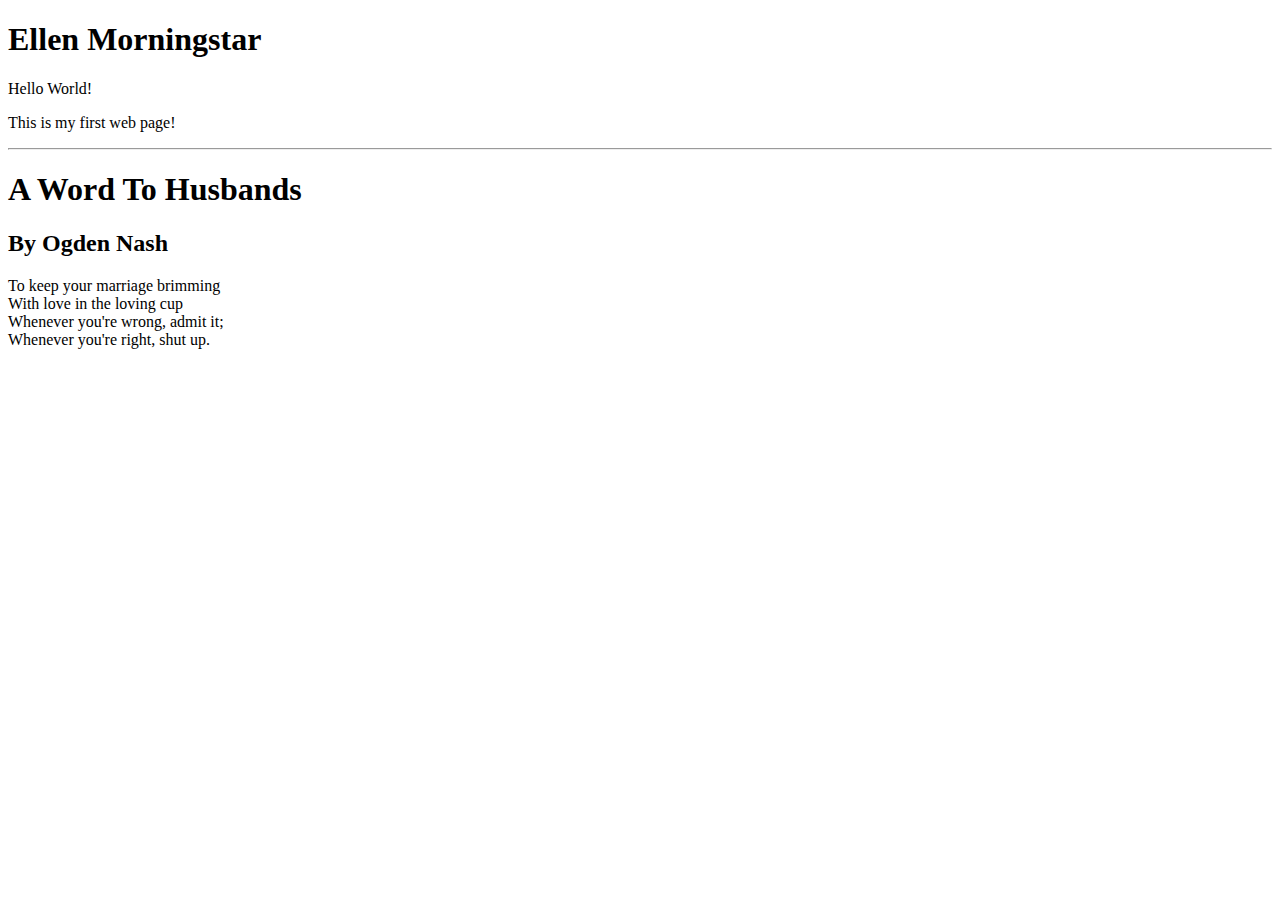
<file: project-1/index.html>
<!DOCTYPE html>
<html>
    <head>
        <meta charset="utf-8">
        <title>My First Web Page!</title>
    </head>
    <body>
      <!-- You will add your content inside this BODY element: -->
      <h1>Ellen Morningstar</h1>
       <p>Hello World!</p>
       <p>This is my first web page!</p>
       <hr />
       <h1>A Word To Husbands</h1>
       <h2>By Ogden Nash</h2>
       <p>To keep your marriage brimming <br />
         With love in the loving cup <br />
         Whenever you're wrong, admit it; <br />
         Whenever you're right, shut up.</p>

     </body>
 </html>
</file>
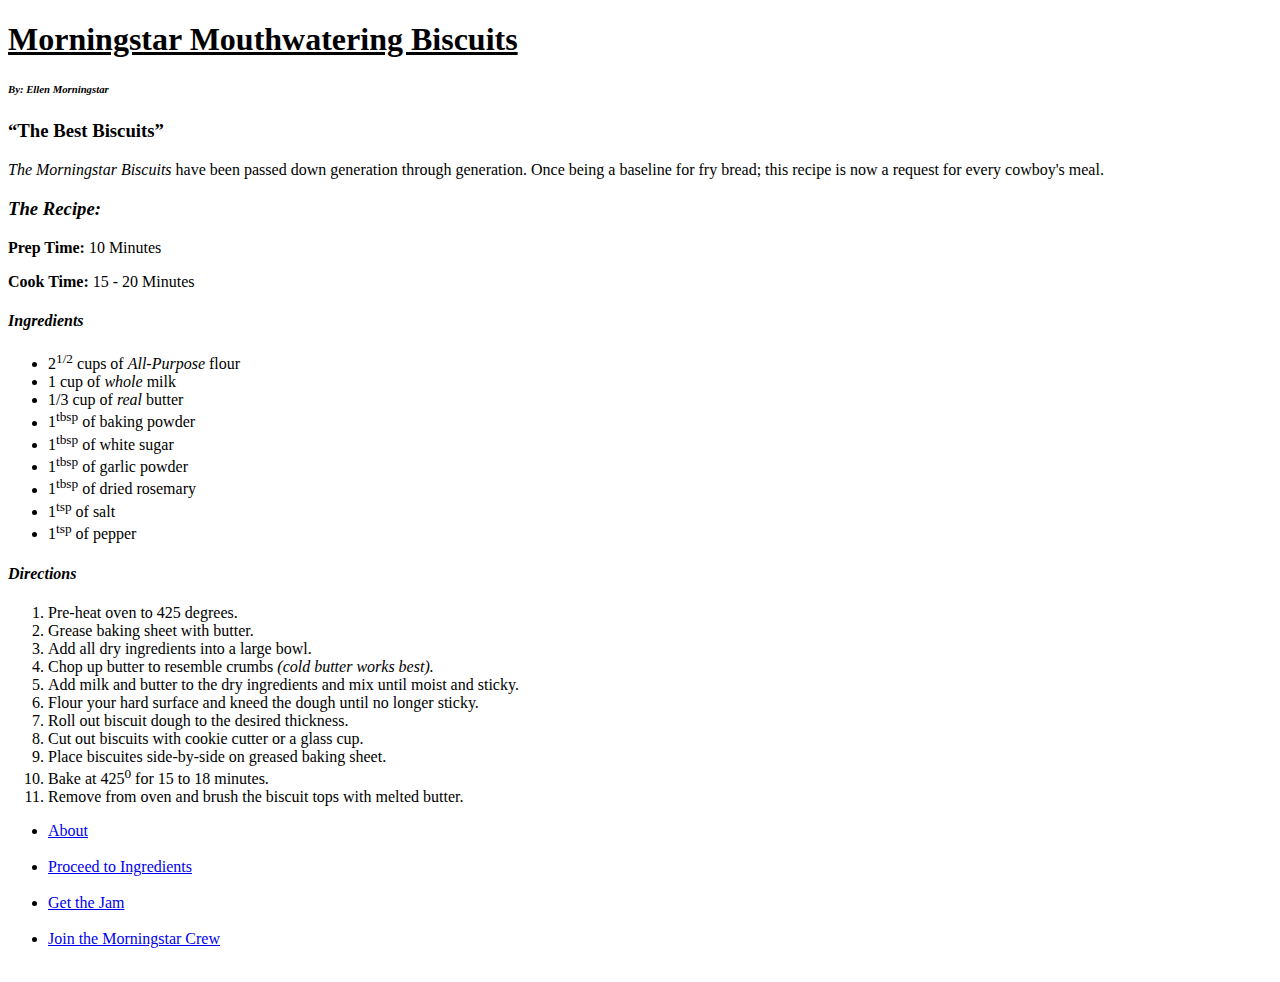
<file: project-2/index.html>
<!DOCTYPE html>
<html>
  <head>
    <title>Morningstar Mouthwatering Biscuits</title>
  </head>

  <!-- Start instructable here -->
  <body>
      <h1><strong><ins>Morningstar Mouthwatering Biscuits</ins></strong></h1>
  <h6><i>By: Ellen Morningstar</i></h6>
  <!-- Try to figure out why you have such huge gap breaks -->
  <p><strong><h3><q>The Best Biscuits</q></H3></strong><i>The Morningstar Biscuits</i> have been passed
        down generation through generation. Once being a
        baseline for fry bread; this recipe is now a request for every cowboy's meal.</p>
  <h3><i>The Recipe:</i></h3>
  <p><strong>Prep Time:</strong> 10 Minutes</p>
  <p><strong>Cook Time:</strong> 15 - 20 Minutes</p>
  <h4><i>Ingredients</i></h4>
    <ul>
      <li> 2<sup>1/2</sup> cups of <i>All-Purpose</i> flour</li>
      <li> 1 cup of <i>whole</i> milk</li>
      <li> 1/3 cup of <i>real</i> butter</li>
      <li> 1<sup>tbsp</sup> of baking powder</li>
      <li> 1<sup>tbsp</sup> of white sugar</li>
      <li> 1<sup>tbsp</sup> of garlic powder</li>
      <li> 1<sup>tbsp</sup> of dried rosemary</li>
      <li> 1<sup>tsp</sup> of salt</li>
      <li> 1<sup>tsp</sup> of pepper</li>
    </ul>
  <h4><i>Directions</i></h4>
      <ol>
        <li> Pre-heat oven to 425 degrees.</li>
        <li> Grease baking sheet with butter.</li>
        <li> Add all dry ingredients into a large bowl.</li>
        <li> Chop up butter to resemble crumbs <i>(cold butter works best).</i></li>
        <li> Add milk and butter to the dry ingredients and mix until moist and sticky.</li>
        <li> Flour your hard surface and kneed the dough until no longer sticky.</li>
        <li> Roll out biscuit dough to the desired thickness.</li>
        <li> Cut out biscuits with cookie cutter or a glass cup.</li>
        <li> Place biscuites side-by-side on greased baking sheet.</li>
        <li> Bake at 425<sup>0</sup> for 15 to 18 minutes. </li>
        <li> Remove from oven and brush the biscuit tops with melted butter.</li>
      </ol>
    </body>
    <ul>
      <li><a href="./pages/about.html">About</a></li></br>
      <li><a href="./pages/instructions.html">Proceed to Ingredients</a></li></br>
      <li><a href="./pages/more-info.html">Get the Jam</a></li></br>
      <li><a href="./pages/form.html">Join the Morningstar Crew</a></li></br>
    </ul>
  </html>
</file>
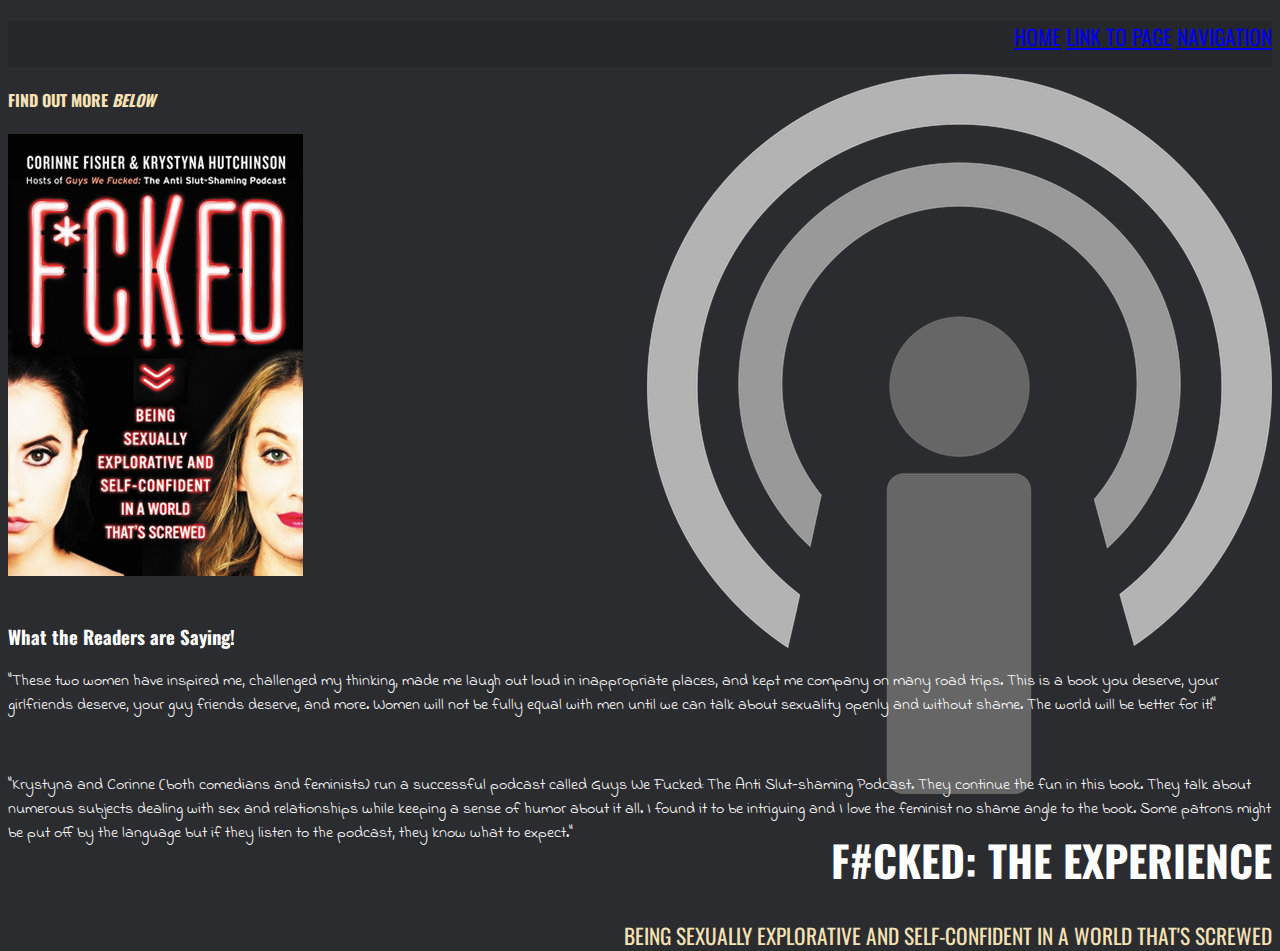
<file: project-3/index.html>
<!DOCTYPE html>
<html lang="en">
 <head>
   <title>F*CKED: The Experience</title>
   <link href="https://fonts.googleapis.com/css?family=Oswald:400,500" rel="stylesheet">
   <link href="https://fonts.googleapis.com/css?family=Indie+Flower" rel="stylesheet">
   <link rel="stylesheet" href="./css/style.css">
   <link rel="stylesheet" href="./css/style-index.css">
 </head>
 <body>
   <header>
     <menu class="menu-container">
        <a href="#" class="menuitem">
          Home</a>
        <a href="#" class="menuitem">
          Link to Page</a>

        <div class="dropdown">
          <a href="#" class="menuitem">
            Navigation</a>

          <div class="dropdown-content">
            <a href="#" class="dropdown-item">
            <a href="./pages/about.html">
              About</a>
              <a href="#" class="dropdown-item">
              <a href="./pages/contact.html">
              Contact</a>
            <a href="#" class="dropdown-item">
            <a href="./pages/sample.html">
              Sample</a>
          </div>
        </div>
      </menu>
      <div class="lower-header">
          <div class="site-logo">
            <img src="./images/podcast-icon.png" alt="Site Icon">
          </div>
          <h1 class="site-name">F#CKED: The Experience</h1>
          <p class="site-slogan color-reviews">BEING SEXUALLY EXPLORATIVE AND SELF-CONFIDENT IN A WORLD THAT'S SCREWED</p>
      </div>
   </header>

    <div class="main-container">
     <!-- Page is divided into two areas: "main" with most of the written content, and "aside" with tidbit-y information. -->
    <aside>
      <h4 class="color-reviews">FIND OUT MORE <i>BELOW</i></h4>
      <img src="./images/bookcover.png" alt="The Book" title="Where the Magic Happens" width="295" height="442" />
    </aside>
     <main>
       <br/>
       <h3 class="text-under">What the Readers are Saying!</h3>

       <p class="second-font">"These two women have inspired me, challenged my thinking, made me laugh out loud in inappropriate places, and kept me company on many road trips. This is a book you deserve, your girlfriends deserve, your guy friends deserve, and more. Women will not be fully equal with men until we can talk about sexuality openly and without shame. The world will be better for it!"</p><br/>

       <p class="second-font">"Krystyna and Corinne (both  comedians and feminists) run a successful podcast called Guys We Fucked: The Anti Slut-shaming Podcast. They continue the fun in this book. They talk about numerous subjects dealing with sex and relationships while keeping a sense of humor about it all. I found it to be intriguing and I love the feminist no shame angle to the book. Some patrons might be put off by the language but if they listen to the podcast, they know what to expect."</p>
       <br/>
      </main>
    </div>
 </body>
</html>
</file>
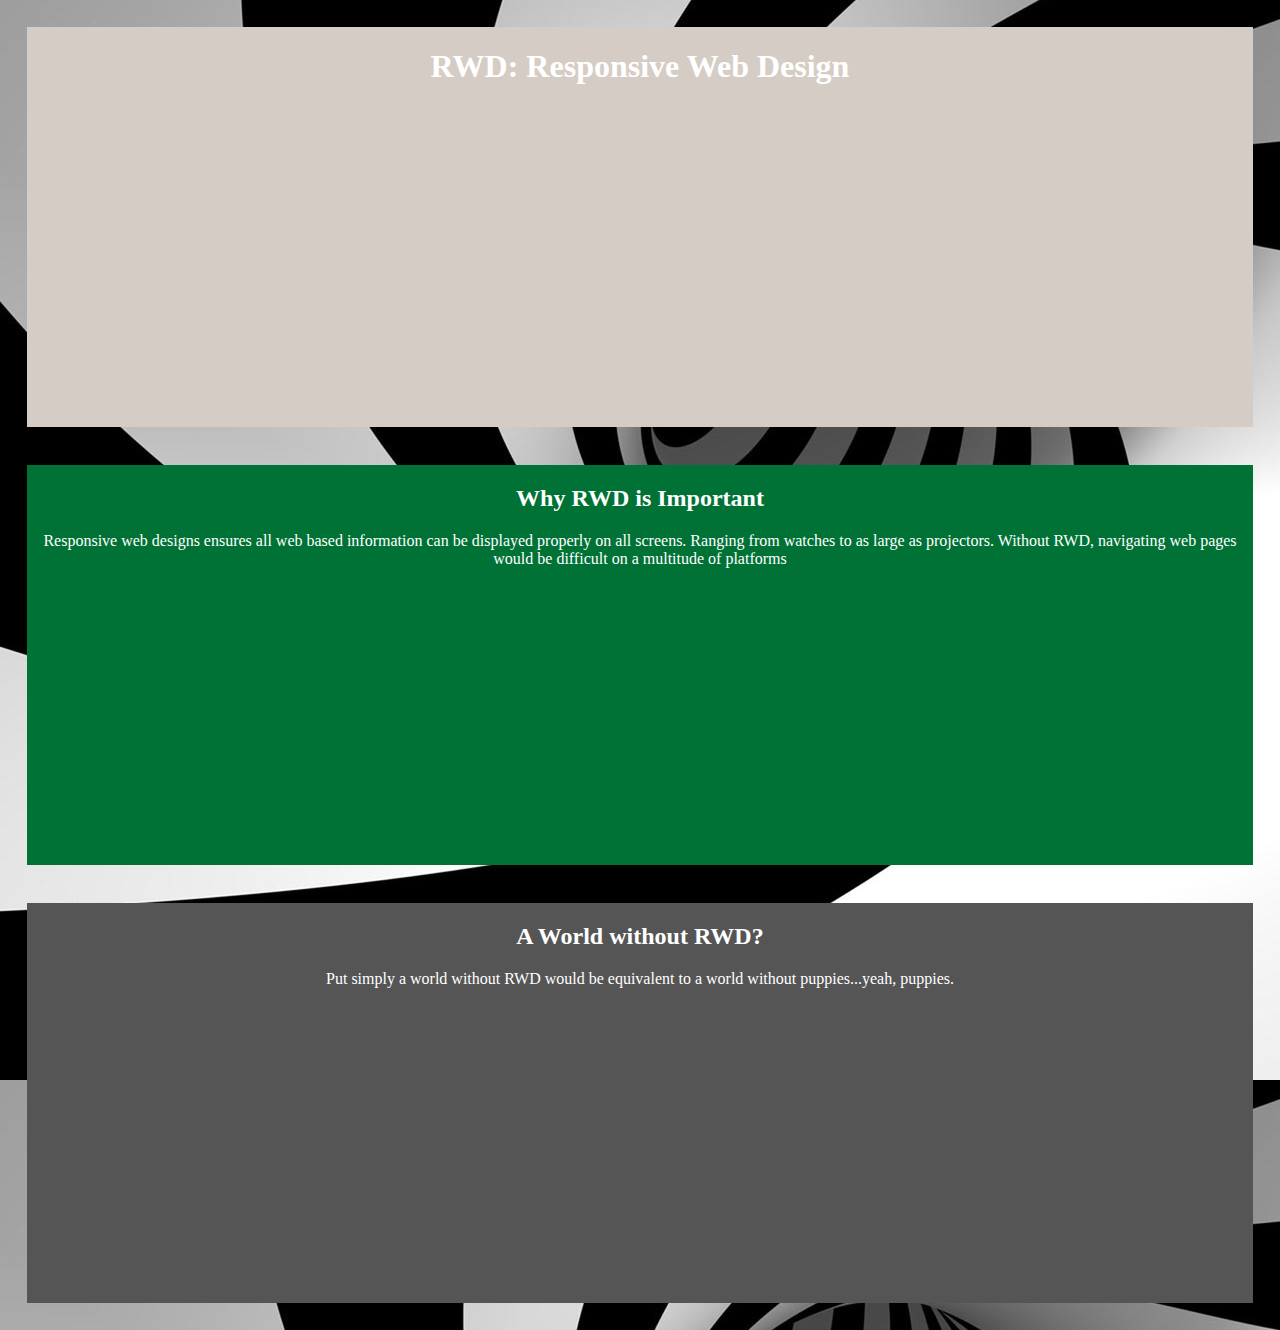
<file: project-4/index.html>
<!DOCTYPE html>
<html lang="en">
 <head>
    <meta charset="utf-8">
    <title>RWD</title>
    <meta name="viewport" content="width=device-width, initial-scale=1.0">
    <link rel="stylesheet" href="./css/style.css">
 </head>
 <body>
      <div class="main-container">
          <div class="box header">
          <h1 class="Impact">RWD: Responsive Web Design</h1></div>
          <div class="box information">
          <h2 class="Impact">Why RWD is Important</h2>
          <p class="Verdana">Responsive web designs ensures all web based information can be displayed properly on all screens. Ranging from watches to as large as projectors. Without RWD, navigating web pages would be difficult on a multitude of platforms</p></div>
          <div class="box additional">
          <h2 class="Impact">A World without RWD?</h2>
          <p class="Verdana">Put simply a world without RWD would be equivalent to a world without puppies...yeah, puppies.</p></div>
      </div>
  </body>
</html>
</file>
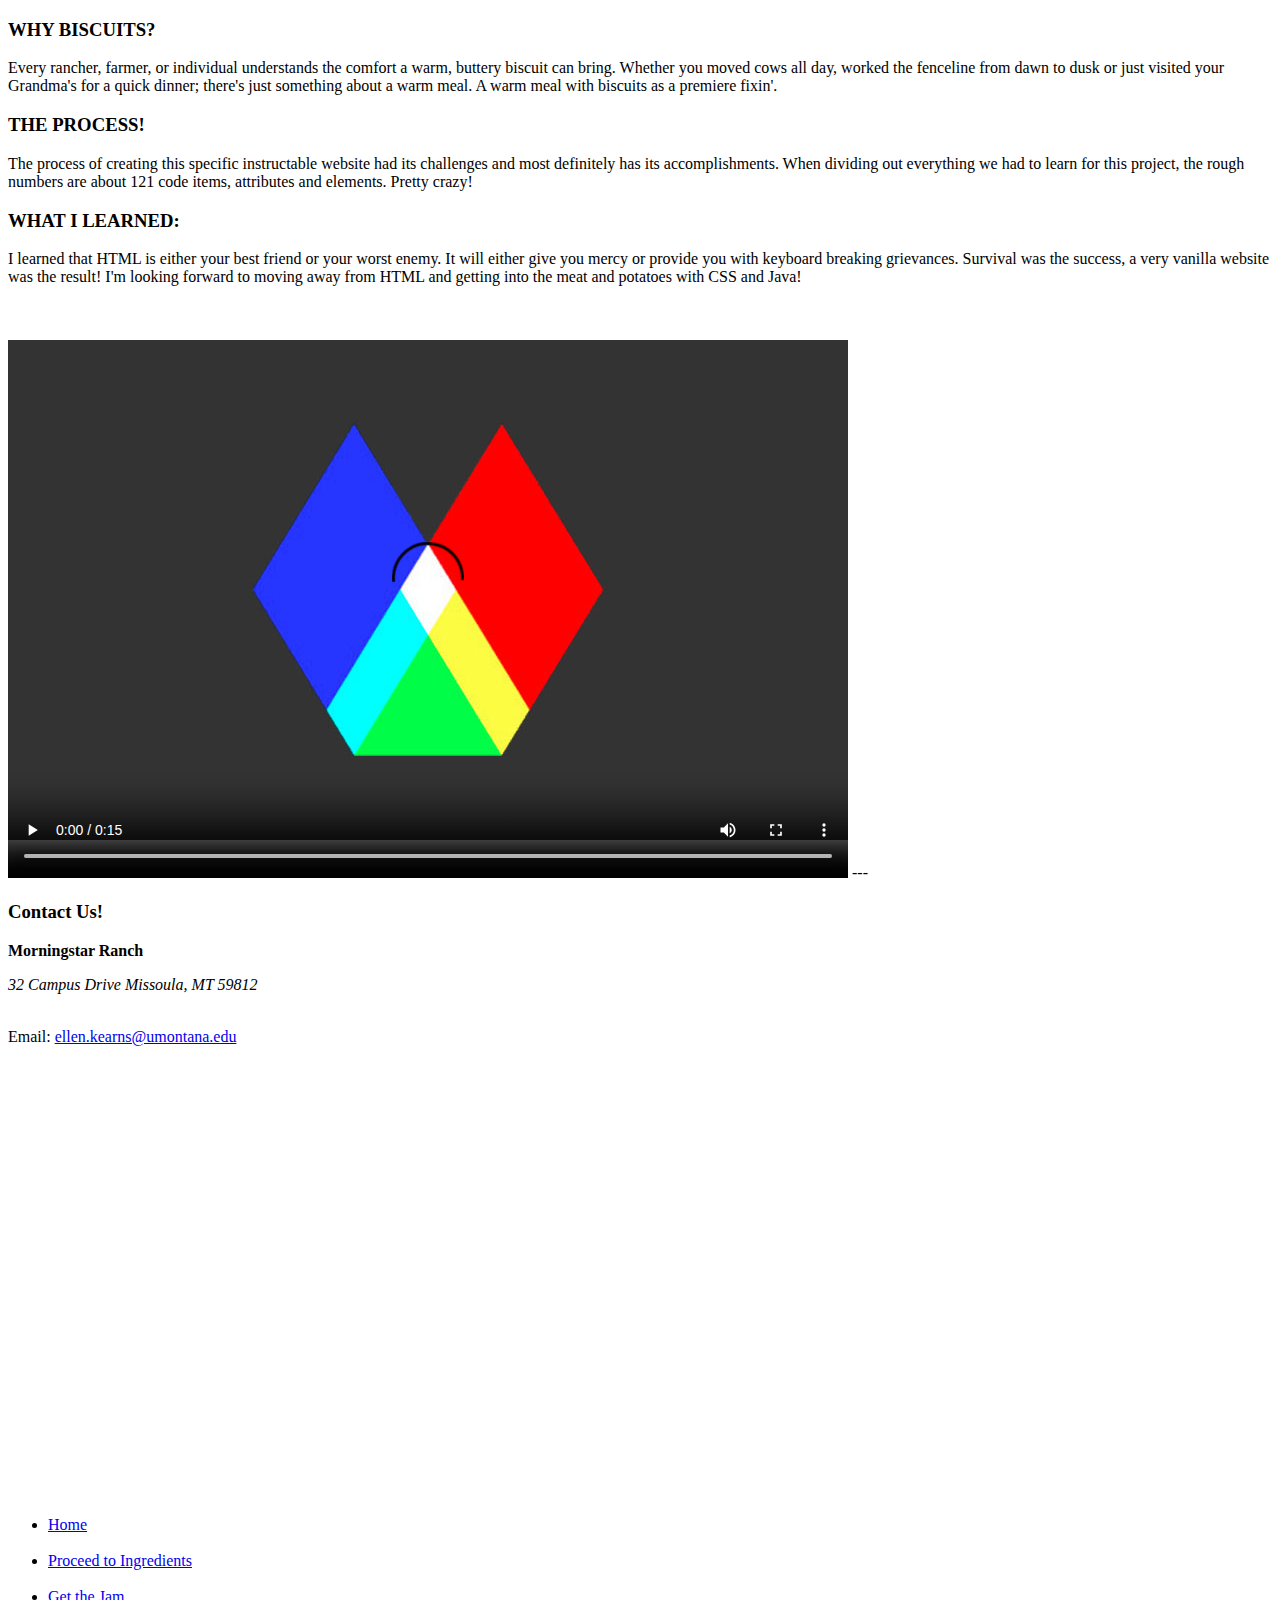
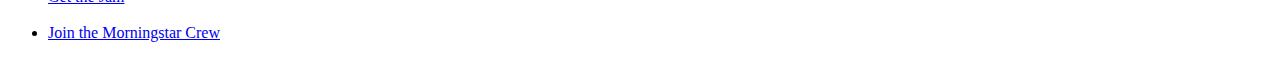
<file: project-2/pages/about.html>
<!DOCTYPE html>
<html>
  <head>
    <meta name="description" content="A description about what was learned and created.">
  </head>
  <body>
    <div class="content-block" id="Why">
    <h3>WHY BISCUITS?</H3>
    <p> Every rancher, farmer, or individual understands the comfort a warm,
      buttery biscuit can bring. Whether you moved cows all day, worked the
      fenceline from dawn to dusk or just visited your Grandma's for a quick
      dinner; there's just something about a warm meal. A warm meal with biscuits
      as a premiere fixin'.</p>
      <div class="content-block" id="Process">
      <h3>THE PROCESS!</h3>
      <p> The process of creating this specific instructable website had its challenges
        and most definitely has its accomplishments. When dividing out everything we
        had to learn for this project, the rough numbers are about 121 code items,
        attributes and elements. Pretty crazy!</p>
        <div class="content-block" id="Learning">
        <h3>WHAT I LEARNED:</h3>
        <p> I learned that HTML is either your best friend or your worst enemy.
          It will either give you mercy or provide you with keyboard breaking
          grievances. Survival was the success, a very vanilla website was the result!
          I'm looking forward to moving away from HTML and getting into the meat and potatoes with CSS and Java!</p>
          <video poster="../images/mart-logo-poster.jpg" width="840" height="576" preload controls loop>
            <source src="../images/mart-logo-animated.mp4" type='video/mp4;"codecs="avc1.42E01E, mp4a.40.2"'/>
            <source src="../images/mart-logo-animated.webm" type='video/webmd;codecs="vp8, vorbis"' />
          </video>

          ---

          <h3>Contact Us!</h3>
          <p><strong>Morningstar Ranch</strong>
            <address>32 Campus Drive
            Missoula, MT 59812</address></p></br>
            Email: <a href="mailto:ellen.kearns@umontana.edu">ellen.kearns@umontana.edu</a></br>

          <iframe src="https://www.google.com/maps/embed?pb=!1m18!1m12!1m3!1d2728.0484933883513!2d-113.9858143984305!3d46.86241807904005!2m3!1f0!2f0!3f0!3m2!1i1024!2i768!4f13.1!3m3!1m2!1s0x535dcc33c3d4cbd5%3A0xd77cd4f46bdf5b89!2sMcGill+Hall%2C+32+Campus+Dr%2C+Missoula%2C+MT+59812!5e0!3m2!1sen!2sus!4v1488574173329" width="600" height="450" frameborder="0" allowfullscreen></iframe></br>
          <ul>
            <li><a href="../index.html">Home</a></li></br>
            <li><a href="../pages/instructions.html">Proceed to Ingredients</a></li></br>
            <li><a href="../pages/more-info.html">Get the Jam</a></li></br>
            <li><a href="../pages/form.html">Join the Morningstar Crew</a></li></br>
          </ul>
        </body>
      </html>
</file>
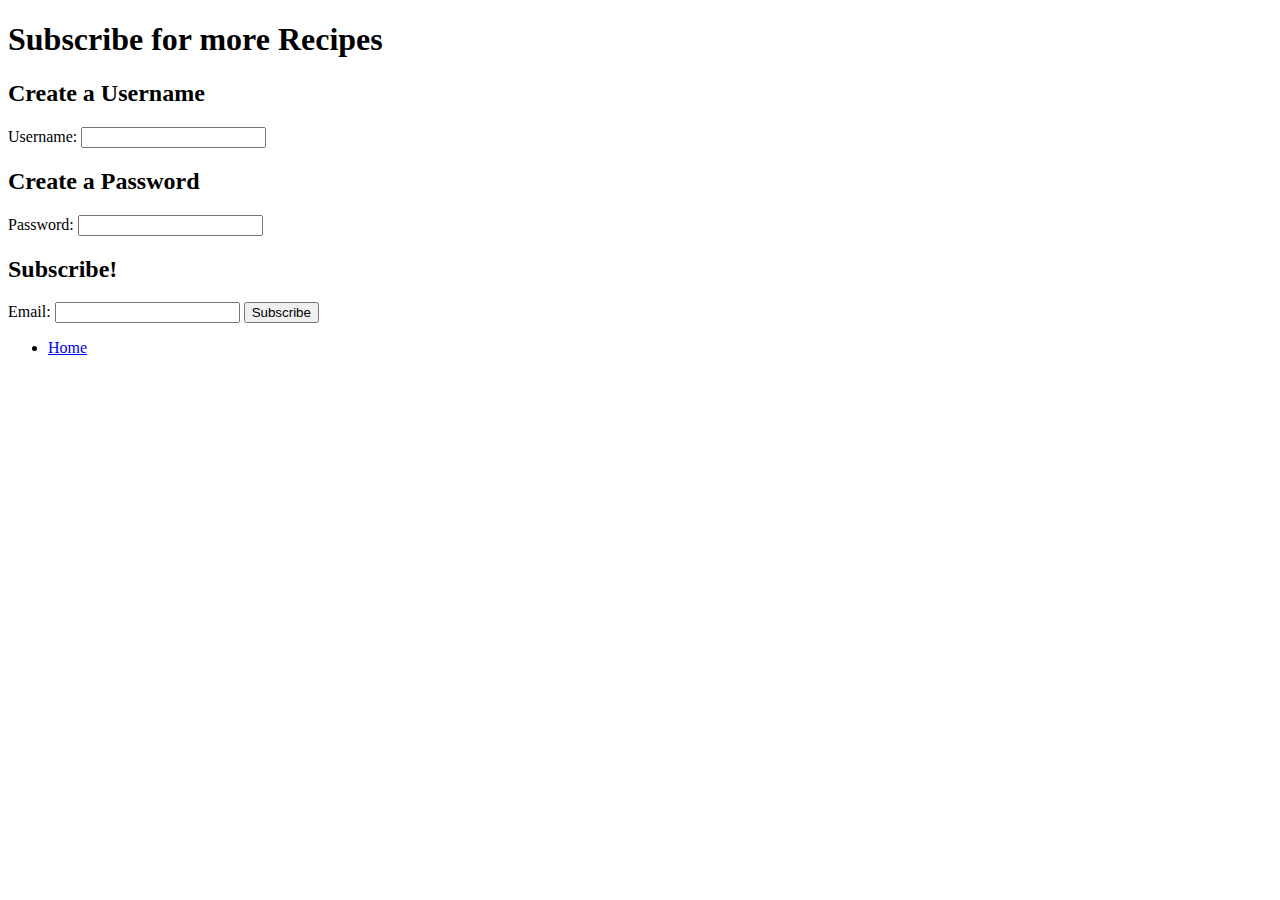
<file: project-2/pages/form.html>
<!DOCTYPE html>
<html>
  <head>
    <form action="https://www.example.com/subscribe"
    method="get" id="subscribe" class="basic-forms">
<body>
      <h1>Subscribe for more Recipes</h1>
      <h2>Create a Username</h2>
      <p>
        Username:
        <input type="text" name="username" id="username-input" />
        <h2>Create a Password</h2>
        <p>
          Password:
          <input type="text" name="password" id="password-input" />
          <h2>Subscribe!</h2>
          <p>
            Email:
            <input type="text" name="email" />
            <input type="submit" name="subscribe" value="Subscribe" />
          </form>
          <ul>
            <li><a href="../index.html">Home</a></li></br>
          </ul>
        </body>
</file>
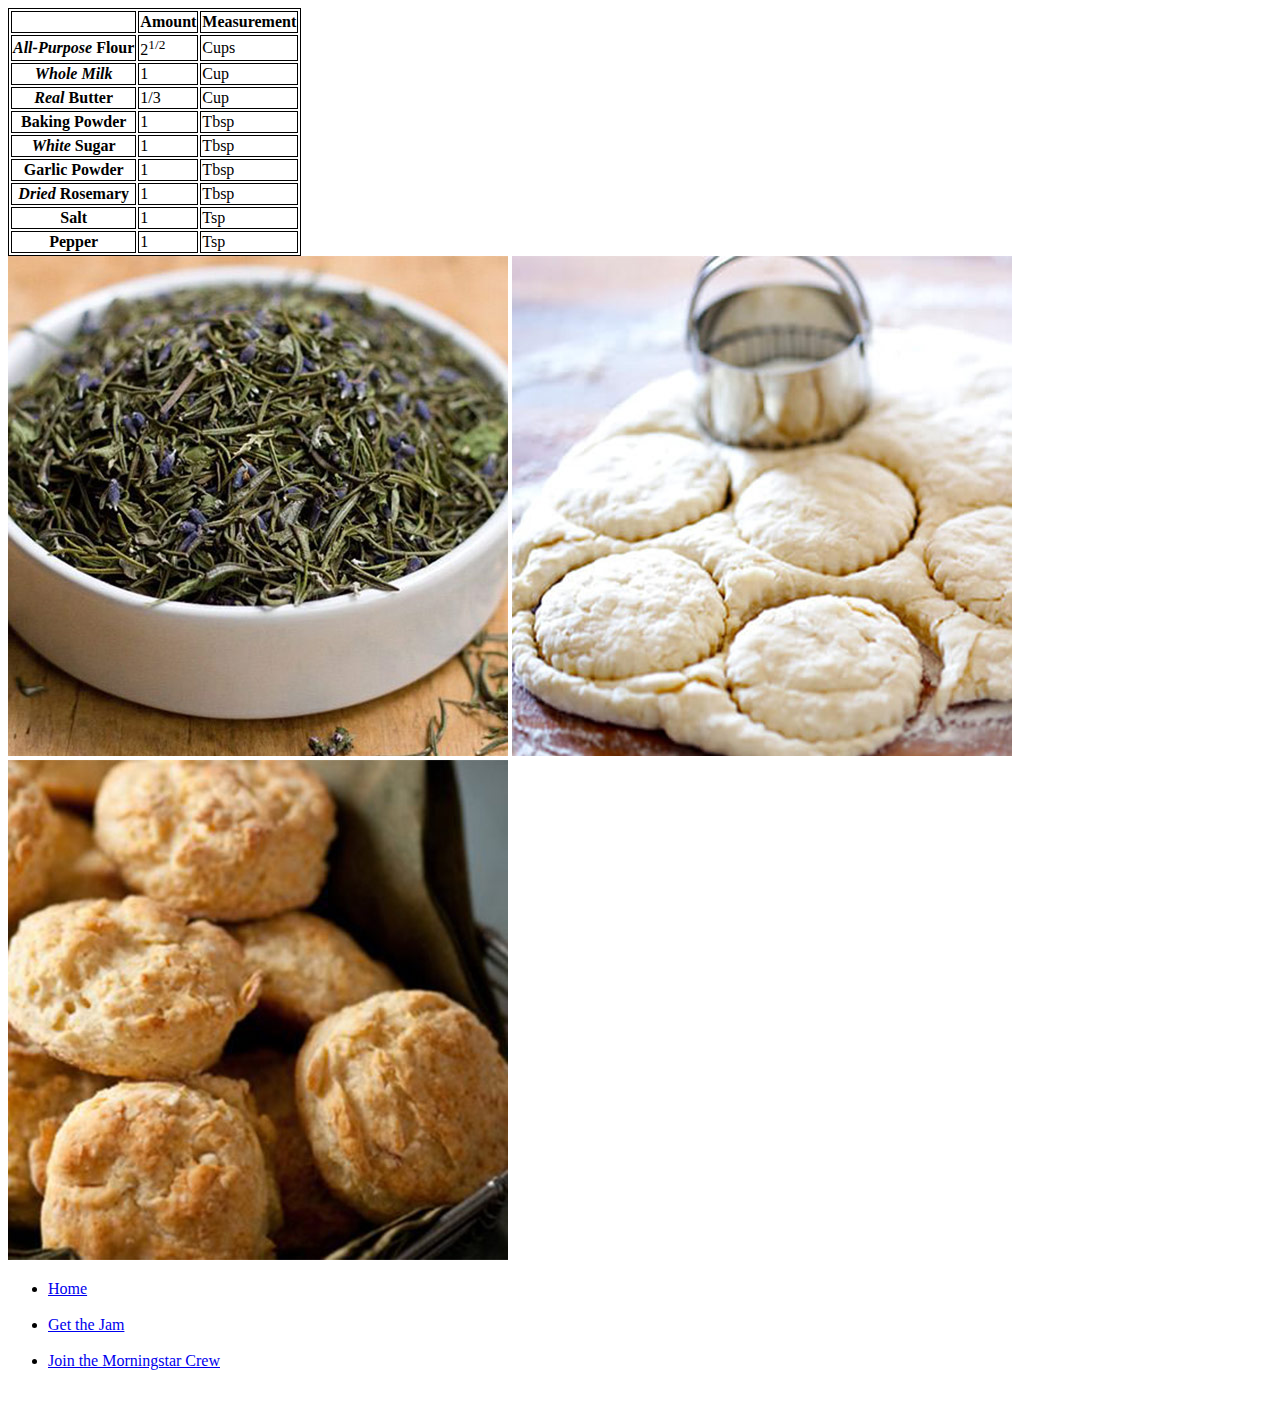
<file: project-2/pages/instructions.html>
<!DOCTYPE html>
<html>
  <head>
    <style>
      table, th, td {
        border: 1px solid black;
      }
    </style>
</style>
  </head>
  <body>
      <table>
        <tr>
          <th></th>
          <th scope="col">Amount</th>
          <th scope="col">Measurement</th>
        </tr>
        <tr>
          <th scope="row"><i>All-Purpose</i> Flour</th>
          <td>2<sup>1/2</sup></td>
          <td>Cups</td>
        </tr>
        <tr>
          <th scope="row"><i>Whole Milk</i></th>
          <td>1</td>
          <td>Cup</td>
        </tr>
        <tr>
          <th scope="row"><i>Real</i> Butter</th>
          <td>1/3</th>
          <td>Cup</td>
        </tr>
        <tr>
          <th scope="row">Baking Powder</th>
          <td>1</th>
          <td>Tbsp</td>
        </tr>
        <tr>
          <th scope="row"><i>White</i> Sugar</th>
          <td>1</th>
          <td>Tbsp</td>
        </tr>
        <tr>
          <th scope="row">Garlic Powder</th>
          <td>1</th>
          <td>Tbsp</td>
        </tr>
        <tr>
          <th scope="row"><i>Dried</i> Rosemary</th>
          <td>1</th>
          <td>Tbsp</td>
        </tr>
        <tr>
          <th scope="row">Salt</th>
          <td>1</th>
          <td>Tsp</td>
        </tr>
        <tr>
          <th scope="row">Pepper</th>
          <td>1</th>
          <td>Tsp</td>
        </tr>
      </table>
    <img src="../images/1-rosemary.png" alt="Dried rosemary prepped and ready" title="Dried Rosemary" width="500" height="500" />
    <img src="../images/2-biscuit.png" alt="Cutting the biscuits" title="Cutting Out Biscuits" width="500" height="500" />
    <img src="../images/3-biscuit.png" alt="Cooked and ready to eat biscuits" title="Finished Biscuits" width="500" height="500" />
  <ul>
    <li><a href="../index.html">Home</a></li></br>
    <li><a href="../pages/more-info.html">Get the Jam</a></li></br>
    <li><a href="../pages/form.html">Join the Morningstar Crew</a></li></br>
  </ul>
</body>
</html>
</file>
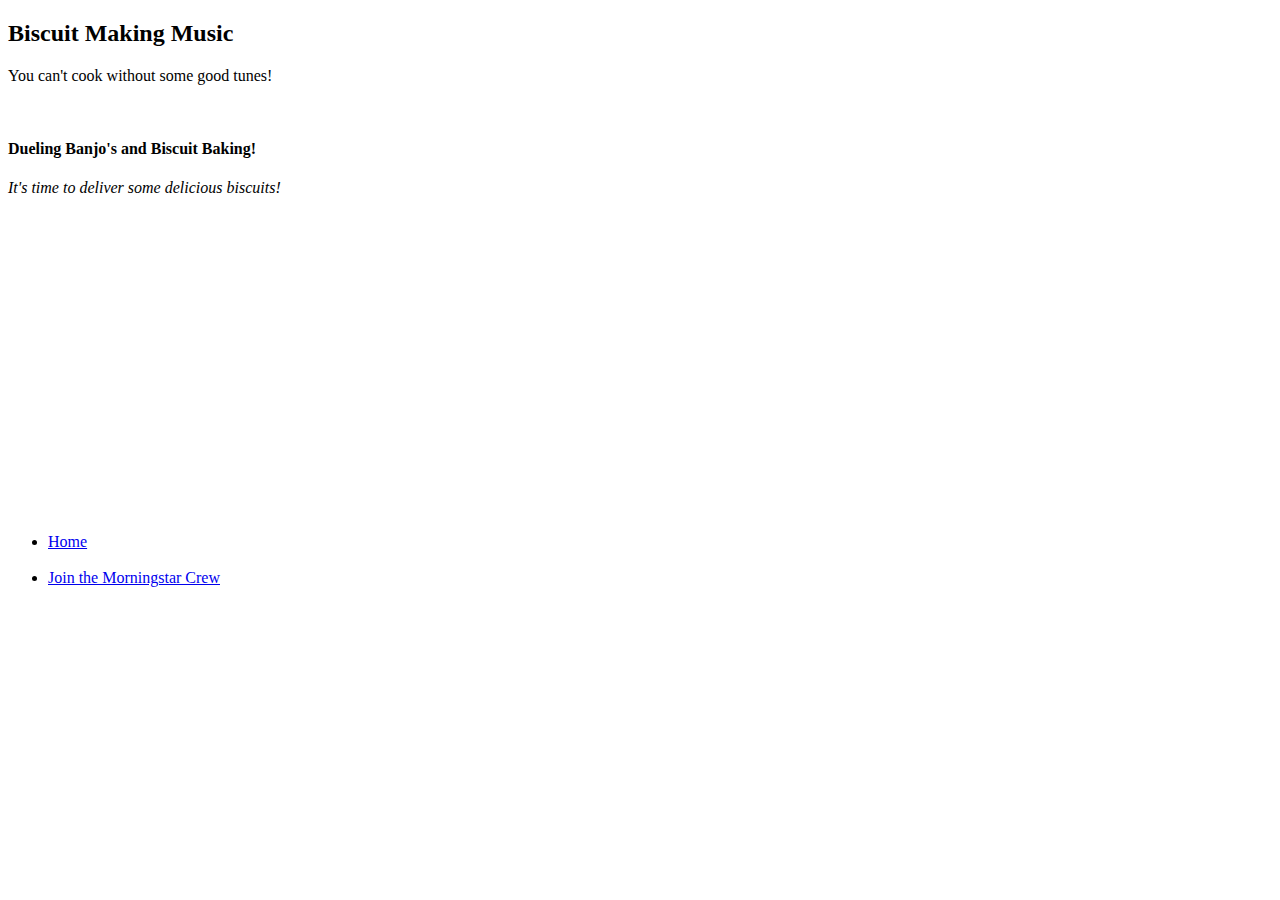
<file: project-2/pages/more-info.html>
<!DOCTYPE html>
<html>
  <head>
    <meta name="mood music" content="A good tune to listen to while making biscuits.">
  </head>
  <body>
    <h2><strong>Biscuit Making Music</strong></h2>
    <p>You can't cook without some good tunes!</p></br>

    <h4>Dueling Banjo's and Biscuit Baking!</h4>
    <p><i>It's time to deliver some delicious biscuits!</i></p>
      <iframe width="100%" height="300" scrolling="no" frameborder="no" src="https://w.soundcloud.com/player/?url=https%3A//api.soundcloud.com/tracks/256564042&amp;color=%23ff5500&amp;auto_play=false&amp;hide_related=false&amp;show_comments=true&amp;show_user=true&amp;show_reposts=false&amp;show_teaser=true&amp;visual=true"></iframe>
      <ul>
        <li><a href="../index.html">Home</a></li></br>
        <li><a href="../pages/form.html">Join the Morningstar Crew</a></li></br>
      </ul>
  </body>
</html>
</file>
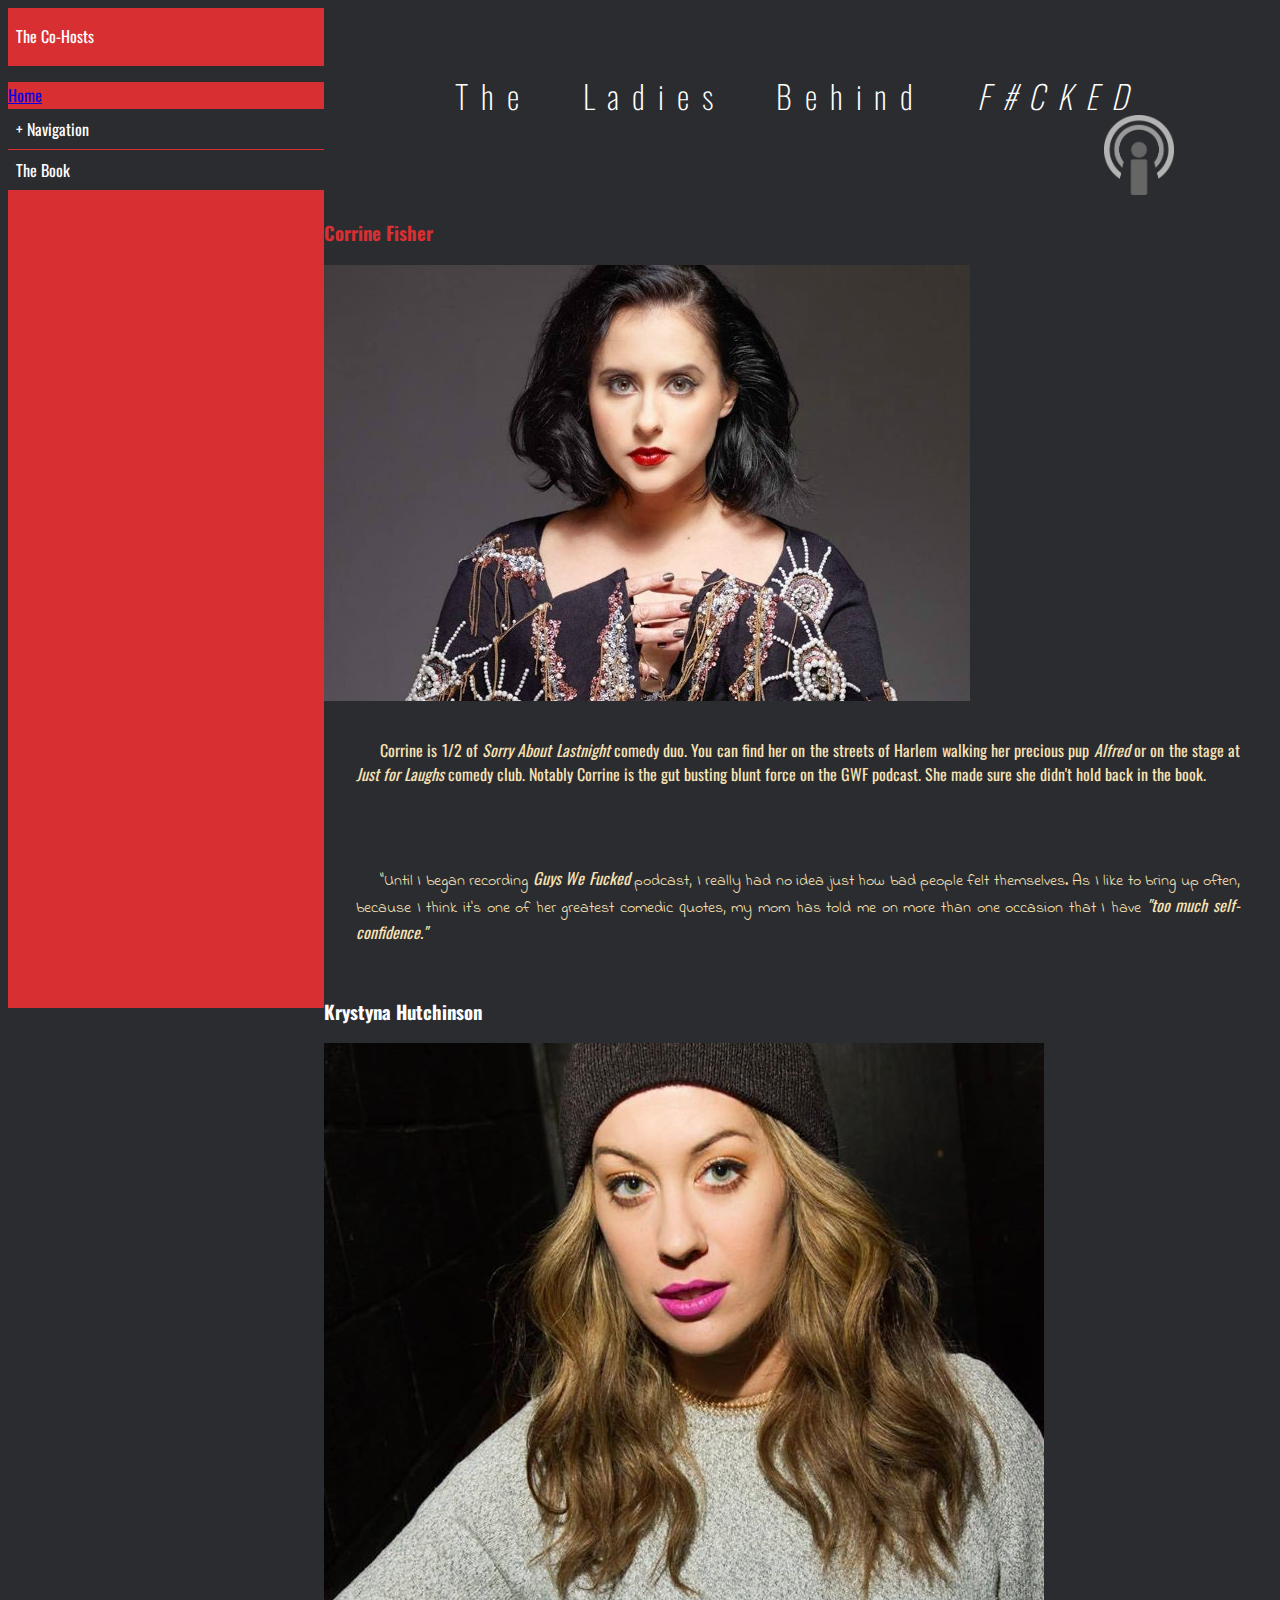
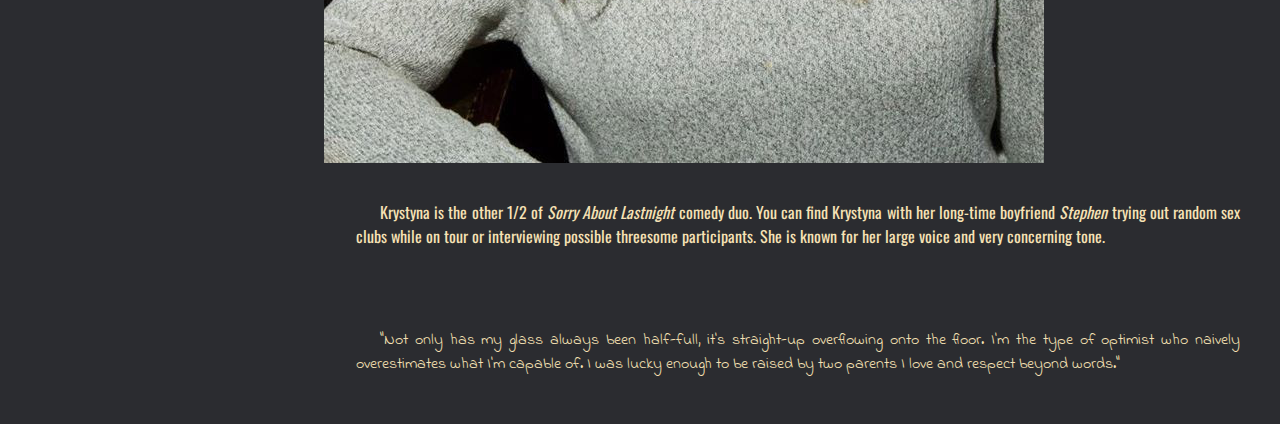
<file: project-3/pages/about.html>
<!DOCTYPE html>
<html lang="en">
 <head>
   <title>The Co-Hosts</title>
   <link href="https://fonts.googleapis.com/css?family=Oswald:400,500" rel="stylesheet">
   <link href="https://fonts.googleapis.com/css?family=Indie+Flower" rel="stylesheet">
   <link rel="stylesheet" href="../css/style.css">
   <link rel="stylesheet" href="../css/style-about.css">
 </head>
 <body>
   <header>
     <div class="main-container">
      <menu>
         <div class="site-name">
            The Co-Hosts
         </div>
         <div class="side-menu-item">
            <a href="#" class="side menuitem">
            <a href="../index.html">
               Home</a>

            <div class="side dropdown">
               <a href="#" class="side menuitem">
                  + Navigation</a>

               <div class="dropdown-content">
                  <a href="#" class="side menuitem dropdown-item">
                  <a href="../pages/contact.html">
                     Contact</a>
                  <a href="#" class="side menuitem dropdown-item">
                  <a href="../pages/sample.html">
                     Sample</a>
               </div>
            </div>

            <a href="#" class="side menuitem">
               The Book</a>
         </div>
      </menu>

      <main>
         <h1 class="color-title">The Ladies Behind <i>F#CKED</i></h1>
         <div class="site-logo">
            <img src="../images/podcast-icon.png" alt="Site Icon">
         </div>
         <h3 class="color-important">Corrine Fisher</h3>
          <img src="../images/corinne.png" alt="Blunt Force" title="The One and Only" width="646" height="436" />
         <p class="color-title">Corrine is 1/2 of <i>Sorry About Lastnight</i> comedy duo. You can find her on the streets of Harlem walking her precious pup <i>Alfred</i> or on the stage at <i>Just for Laughs</i> comedy club. Notably Corrine is the gut busting blunt force on the GWF podcast. She made sure she didn't hold back in the book.</p>
         <p class="second-font">"Until I began recording <i>Guys We Fucked</i> podcast, I really had no idea just how bad people felt themselves. As I like to bring up often, because I think it's one of her greatest comedic quotes, my mom has told me on more than one occasion that I have <i>"too much self-confidence."</i></p>
         <h3 class="color-title">Krystyna Hutchinson</h3>
           <img src="../images/krystyna.png" alt="The Optimist" title="The Legend" width="720" height="720" />
         <p class="color-important">Krystyna is the other 1/2 of <i>Sorry About Lastnight</i> comedy duo. You can find Krystyna with her long-time boyfriend <i>Stephen</i> trying out random sex clubs while on tour or interviewing possible threesome participants. She is known for her large voice and very concerning tone.</p>
         <p class="second-font">"Not only has my glass always been half-full, it's straight-up overflowing onto the floor. I'm the type of optimist who naively overestimates what I'm capable of. I was lucky enough to be raised by two parents I love and respect beyond words."</p>
      </main>
    </div>
  </body>
</html>
</file>
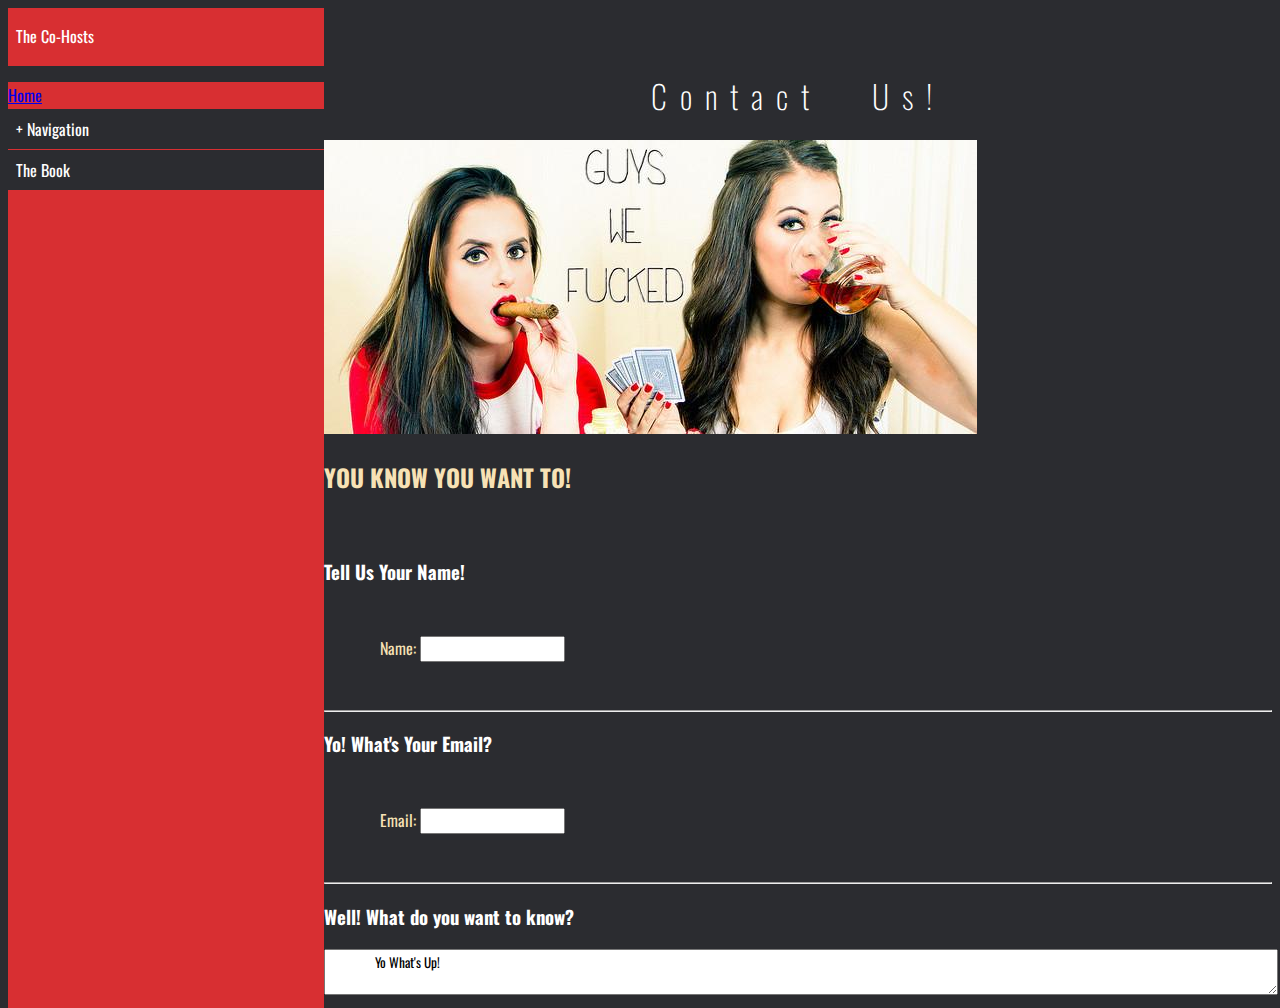
<file: project-3/pages/contact.html>
<!DOCTYPE html>
<html lang="en">
 <head>
   <title>Contact Us</title>
   <link href="https://fonts.googleapis.com/css?family=Oswald:400,500" rel="stylesheet">
   <link href="https://fonts.googleapis.com/css?family=Indie+Flower" rel="stylesheet">
   <link rel="stylesheet" href="../css/style.css">
   <link rel="stylesheet" href="../css/style-contact.css">
 </head>

 <body>
   <header>
     <div class="main-container">
      <menu>
         <div class="site-name">
            The Co-Hosts
         </div>
         <div class="side-menu-item">
            <a href="#" class="side menuitem">
            <a href="../index.html">
               Home</a>

            <div class="side dropdown">
               <a href="#" class="side menuitem">
                  + Navigation</a>

               <div class="dropdown-content">
                  <a href="#" class="side menuitem dropdown-item">
                  <a href="../pages/about.html">
                     About</a>
                  <a href="#" class="side menuitem dropdown-item">
                  <a href="../pages/sample.html">
                     Sample</a>
               </div>
            </div>

            <a href="#" class="side menuitem">
               The Book</a>
         </div>
      </menu>

      <main>
        <h1 class="color-title">Contact Us!</h1>
          <img src="../images/contactus.jpg" alt="Hey You!" title="We've got your advice" width="653" height="294" />
        <h2 class="color-reviews">YOU KNOW YOU WANT TO!</h2></br>
            <form action="https://www.example.com/subscribe"
              method="get" id="subscribe" class="basic-forms">
        <h3>Tell Us Your Name!</h3>
          <p>
             Name:
             <input type="text" name="username" id="username-input" />
          </p>
        <hr/>
        <h3>Yo! What's Your Email?</h3>
          <p>
             Email:
             <input type="text" email="email" id="email-input" />
          </p>
        <hr/>
        <h3>Well! What do you want to know?</h3>
            <textarea name"comments" style="min-width:100%">
                Yo What's Up!
            </textarea>
          </form>
      </main>
    </div>
  </body>
</html>
</file>
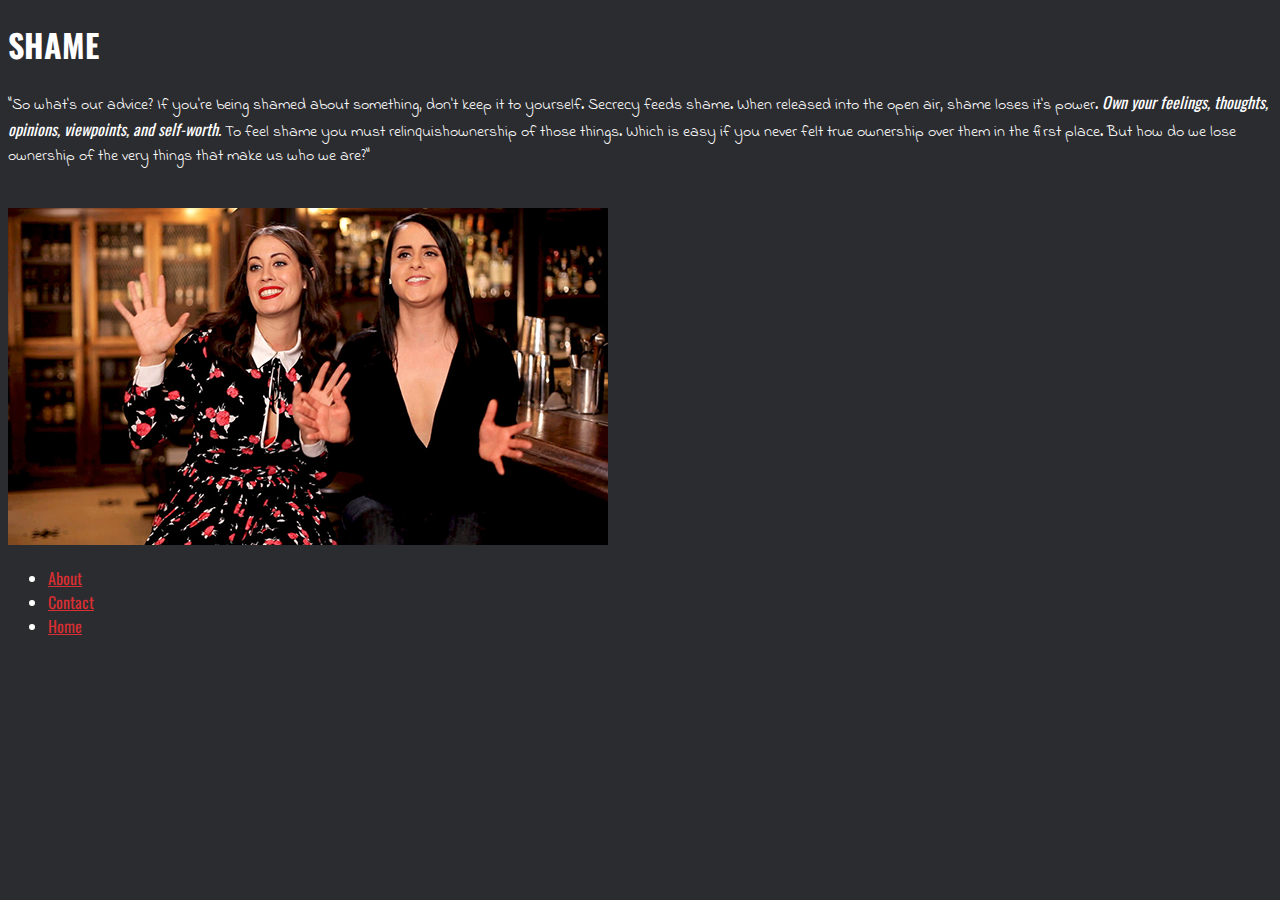
<file: project-3/pages/sample.html>
<!DOCTYPE html>
<html lang="en">
 <head>
   <title>F*CKED: The Experience</title>
   <link href="https://fonts.googleapis.com/css?family=Oswald:400,500" rel="stylesheet">
   <link href="https://fonts.googleapis.com/css?family=Indie+Flower" rel="stylesheet">
   <link rel="stylesheet" href="../css/style-sample.css">
 </head>
 <body>
   <header>
     <h1 class="color-title">SHAME</h1>
   </header>
     <p class="second-font">"So what's our advice? If you're being shamed about something, don't keep it to yourself. Secrecy feeds shame. When released into the open air, shame loses it's power. <i>Own your feelings, thoughts, opinions, viewpoints, and self-worth.</i> To feel shame you must relinquishownership of those things. Which is easy if you never felt true ownership over them in the first place. But how do we lose ownership of the very things that make us who we are?"</p></br>

   <img src="../images/corinneandkrystyna.png" alt="The Ladies" title="Meet The Girls" width="600" height="337" />

   <ul id="nav-list">
     <li><a class="color-important" href="./pages/about.html">About</a></li>
     <li><a class="color-important" href="./pages/contact.html">Contact</a></li>
     <li><a class="color-important" href="./index.html">Home</a></li>
   </ul>
 </body>
</html>

<!-- for some reason everything that worked on my index will not work on my pages, not sure why this is. I'll take the hit for the grade -->
</file>
<file: project-3/css/style.css>
* {
    font-family: 'Oswald';
}

.second-font {
    font-family: 'Indie Flower'
}

/* gray tone for background */
body {
    color: rgb(255, 255, 255);
    background-color: rgb(43, 44, 48);
}

/* True White for Title's */
.color-title {
    color: rgb(255, 255, 255);
}

/* Red for outlines and important text */
.color-important {
    color: rgb(216, 47, 50)
}

/* Beige for reviews */
.color-reviews {
    color: rgb(247, 226, 181)
}

.text-element {
    font-size: 1.5en;
    text-indent: 30px;
}
.text-element::first-letter {
    color: red;
    font-weight: bolder;
}
.text-element::first-line {
    background-color: rgb(43, 44, 48);
}
</file>
<file: project-3/css/style-index.css>
header {
    background-color: #26272b;
    font-family: sans-serif;
    font-size: 16pt;
    text-transform: uppercase;
    margin: 0;
    height: 2.15em;
    text-align: right;
}

/* Set the layout of the menu: */
.menu-item {
    display: inline-block;
    margin: 0 0;
    min-width: 8em;
    text-align: center;
    background-color: #26272b;
    padding: 0.5em 0;
}

/* Style the links: */
.menu-item a {
    color: #fff;
    text-decoration: none;
}
.menu-item:hover {
    background-color: #1CCDCA;
}

/* Add a dropdown feature: */
.dropdown {
    display: inline-block;
}
.dropdown-content {
    display: none;
    position: absolute;
    border: 1px solid #000;
    margin: 0;
    margin-top: 0.5em;
    color: #000;
    background-color: #fff;
    z-index: 1;
}
.dropdown-content a {
    color: #000;
}
.dropdown:hover .dropdown-content {
    display: block;
}

/* Style dropdown item display: */
.dropdown-item {
    display: block;
    text-align: left;
    margin: 0;
    padding: 0.5em;
    min-width: 7em;
}
.dropdown-item:hover, .dropdown-item:hover a {
    color: #baf0ef;
    background-color: #a2a2a2;
}
</file>
<file: project-4/css/style.css>
body {
    background: url(../images/background.png) rgb(255,255,255);
  }

.main-container {
    display: flex;
    flex-wrap: wrap;
    justif-content: center;
}

.box {
    width: 100%;
    height: 400px;
    text-align: center;
    overflow: hidden;
    margin: 1.5%;
    color: rgb(255,255,255);
}

.header {
    background-color: #d5cdc5;
}

.information {
    background-color: #007236;
}

.additional {
    background-color: #555555;
}

.impact {
    font-family: 'Impact', regular;
}

.verdana {
    font-family: 'Verdana', italic;
}

@media (min-width: 750px) {
    .header {
        order: 2;
    }
    .information {
        order: 1;
    }
    .additional {
        order: 3;
    }
}

@media (min-width: 1280px) {
    .header {
        order: 1;
    }
    .information {
        order: 2;
    }
    .additional {
        order: 3;
    }
}

@media (min-width: 1920px) {
    .header {
        order: 1;
    }
    .information {
        order: 2;
    }
    .additional {
        order: 3;
    }
}
</file>
<file: project-3/css/style-about.css>
.main-container {
    margin: auto;
    margin-top: 0;
    padding-top: 0;
    min-width: 600px;
    max-width: 1280px;
    background-color: #fff;
    clear: both;
}

.main-container menu {
    margin: 0;
    padding: 0;
    float: left;
    width: 25%;
    height: 1000px;
    background-color: rgb(216, 47, 50);
}

.site-name {
    padding: 1em 0.5em;
    margin-left: 0;
    color: #fff;
    background-color: rgb(216, 47, 50);
}

.site-logo {
    margin: 0 auto;
    width: 75%;
    text-align: right;
}

.site-logo img {
    height: 80px;
    margin-top: -25px;
    margin-right: -20px;
}

.side.menuitem {
    display: block;
    font-size: 1em;
    padding: 0.5em;
    margin: 0.1em 0;
    text-decoration: none;
    background-color: rgb(43, 44, 48);
    color: #fff;
}

.side.menuitem:hover {
    background-color: rgb(216, 47, 50);
    color: #fff;
}

.dropdown-content {
    display: none;
}

.dropdown:hover .dropdown-content {
    display: block;
}

.side.menuitem.dropdown-item {
    font-size: 0.8em;
    padding-left: 2em;
    margin-top: 0.05em;
    background-color: rgb(247, 226, 181);
    color: #fff;
}

.dropdown:hover .dropdown-content .side.menuitem.dropdown-item:hover {
    background-color: #fff;
    color: rgb(43, 44, 48);
}

.main-container main {
    margin: 0;
    padding: 0;
    float: left;
    width: 75%;
    min-width: 399px;
    height: 100%;
    background-color: rgb(43, 44, 48);
}

.main-container h1 {
    text-align: center;
    font-weight: lighter;
    letter-spacing: 0.4em;
    word-spacing: 1em;
    padding: 2em 0 0 0;
    margin-top: 0 !important;
}

.main-container p {
    padding: 2em;
    text-indent: 1.5em;
    line-height: 1.5em;
    text-align: justify;
    color: rgb(247, 226, 181);
    margin-top: 0;
}
</file>
<file: project-3/css/style-contact.css>
.main-container {
    margin: auto;
    margin-top: 0;
    padding-top: 0;
    min-width: 600px;
    max-width: 1280px;
    background-color: #fff;
    clear: both;
}

.main-container menu {
    margin: 0;
    padding: 0;
    float: left;
    width: 25%;
    height: 1000px;
    background-color: rgb(216, 47, 50);
}

.site-name {
    padding: 1em 0.5em;
    margin-left: 0;
    color: #fff;
    background-color: rgb(216, 47, 50);
}

.side.menuitem {
    display: block;
    font-size: 1em;
    padding: 0.5em;
    margin: 0.1em 0;
    text-decoration: none;
    background-color: rgb(43, 44, 48);
    color: #fff;
}

.side.menuitem:hover {
    background-color: rgb(216, 47, 50);
    color: #fff;
}

.dropdown-content {
    display: none;
}

.dropdown:hover .dropdown-content {
    display: block;
}

.side.menuitem.dropdown-item {
    font-size: 0.8em;
    padding-left: 2em;
    margin-top: 0.05em;
    background-color: rgb(247, 226, 181);
    color: #fff;
}

.dropdown:hover .dropdown-content .side.menuitem.dropdown-item:hover {
    background-color: #fff;
    color: rgb(43, 44, 48);
}

.main-container main {
    margin: 0;
    padding: 0;
    float: left;
    width: 75%;
    min-width: 399px;
    height: 100%;
    background-color: rgb(43, 44, 48);
}

.main-container h1 {
    text-align: center;
    font-weight: lighter;
    letter-spacing: 0.4em;
    word-spacing: 1em;
    padding: 2em 0 0 0;
    margin-top: 0 !important;
}

.main-container p {
    padding: 2em;
    text-indent: 1.5em;
    line-height: 1.5em;
    text-align: justify;
    color: rgb(247, 226, 181);
    margin-top: 0;
}
</file>
<file: project-3/css/style-sample.css>
* {
    font-family: 'Oswald';
}

.second-font {
    font-family: 'Indie Flower'
}

/* gray tone for background */
body {
    color: rgb(255, 255, 255);
    background-color: rgb(43, 44, 48);
}

/* True White for Title's */
.color-title {
    color: rgb(255, 255, 255);
}

/* Red for outlines and important text */
.color-important {
    color: rgb(216, 47, 50)
}

/* Beige for reviews */
.color-reviews {
    color: rgb(247, 226, 181)
}

.text-element {
    font-size: 1.5en;
    text-indent: 30px;
}
.text-element::first-letter {
    color: red;
    font-weight: bolder;
}
.text-element::first-line {
    background-color: rgb(43, 44, 48);
}
</file>
